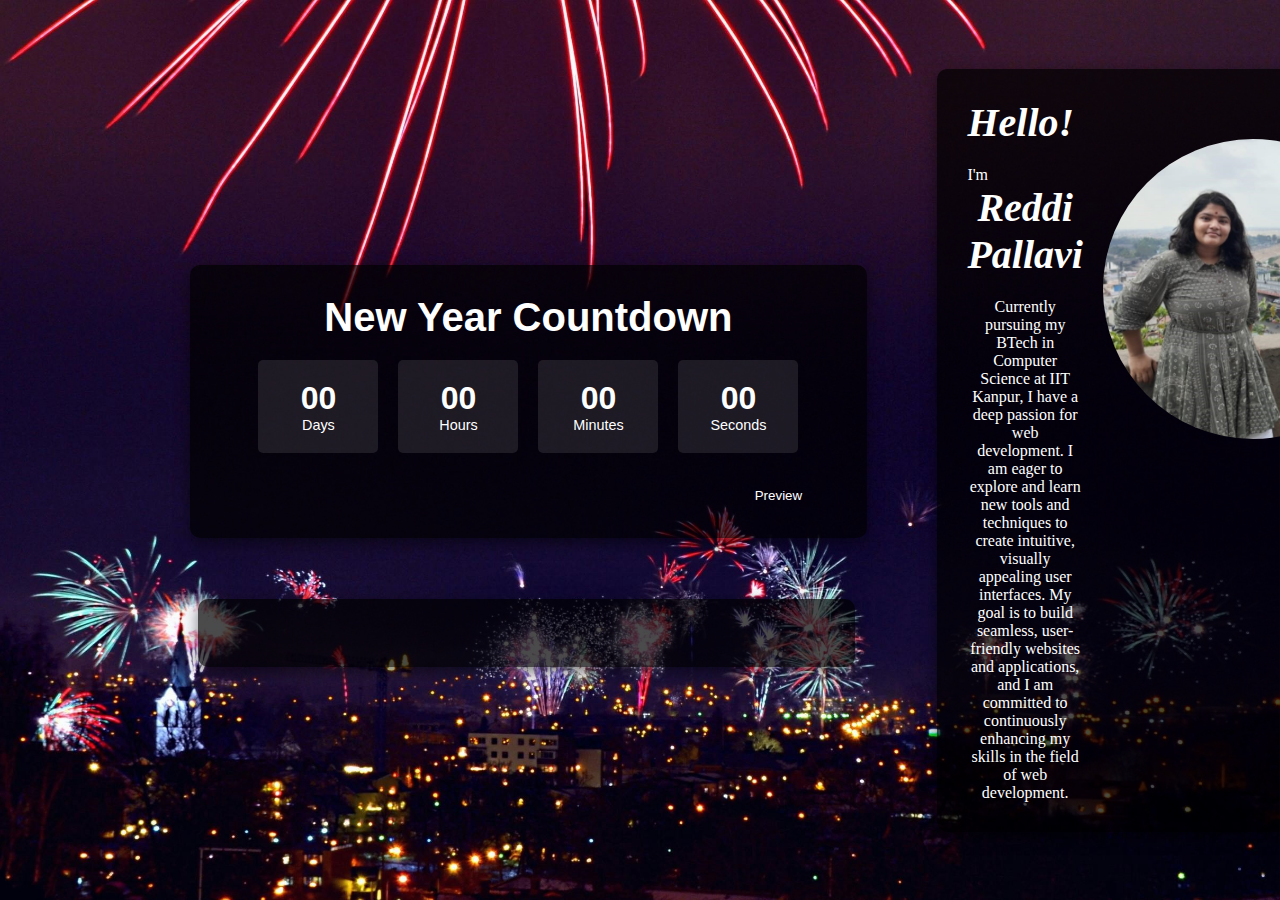
<file: GDG/index.html>
<!DOCTYPE html>
<html lang="en">
<head>
    <meta charset="UTF-8">
    <meta name="viewport" content="width=device-width, initial-scale=1.0">
    <title>Reddi Pallavi</title>
    <link rel="stylesheet" href="./style.css">
</head>
<body>
    <div class="main_container">
        <div class="countdown">
            <h1>New Year Countdown</h1>
            <div class="time">
                <div class="time-block">
                    <span id="days">00</span>
                    <p>Days</p>
                </div>
                <div class="time-block">
                    <span id="hours">00</span>
                    <p>Hours</p>
                </div>
                <div class="time-block">
                    <span id="minutes">00</span>
                    <p>Minutes</p>
                </div>
                <div class="time-block">
                    <span id="seconds">00</span>
                    <p>Seconds</p>
                </div>
            </div>
            <a href="./preview/index_video.html" class="video"><button class="preview">Preview</button></a>
        </div>
        <div class="quote-slider">
            <div class="quote" id="quote">"Make this year your best one yet!"</div>
        </div>
    </div>
    <div class="info">
        <div class="discription">
            <h1><i>Hello!</i></h1>
            <p>I'm</p>
            <h1 class="name"><i>Reddi Pallavi</i></h1>
            <p class="summary">Currently pursuing my BTech in Computer Science at IIT Kanpur, I have a deep passion for web development. I am eager to explore and learn new tools and techniques to create intuitive, visually appealing user interfaces. My goal is to build seamless, user-friendly websites and applications, and I am committed to continuously enhancing my skills in the field of web development.</p>
        </div>
        <img src="./images/me...jpg" alt="me" class="image">
    </div>
    <script src="script.js"></script>
</body>
</html>
</file>
<file: GDG/style.css>
*{
    margin: 0;
    padding: 0;
}

body {
    font-family: Arial, sans-serif;
    margin: 0;
    padding: 0;
    background-image: url(./images/new\ year.jpg);
    background-repeat: no-repeat;
    background-size: cover;
    background-position: center center;
    color: #fff;
    display: flex;
    align-items: center;
    height: 100vh;
    text-align: center;
    overflow: hidden;
}

.main_container {
    margin: 10%;
}

.countdown {
    background: rgba(0, 0, 0, 0.7);
    padding: 30px;
    border-radius: 10px;
    box-shadow: 0 5px 15px rgba(0, 0, 0, 0.5);
    margin: 10%;
    width: 100%;
}

h1 {
    font-size: 2.5rem;
    margin-bottom: 20px;
}

.time {
    display: flex;
    justify-content: center;
    gap: 20px;
}

.time-block {
    background: rgba(255, 255, 255, 0.1);
    padding: 20px;
    border-radius: 5px;
    min-width: 80px;
}

.time-block span {
    font-size: 2rem;
    font-weight: bold;
    display: block;
}

.time-block p {
    margin: 0;
    font-size: 0.9rem;
}

.info {
    display: flex;
    background: rgba(0, 0, 0, 0.7);
    padding: 30px;
    border-radius: 10px;
    box-shadow: 0 5px 15px rgba(0, 0, 0, 0.5);
    margin: 5%;
    font-family: cursive;
}

.discription {
    text-align: left;
}

.summary {
    text-align: center;
}

.name {
    text-align: center;
}

.image {
    height: 300px;
    border-radius: 150px;
    margin-bottom: 20px;
    margin-top: 40px;
    margin-left: 20px;
}
.preview {
    padding: 5px;
    margin-top: 30px;
    margin-left: 500px;
    background-color: transparent;
    color: #fff;
    border: 0;
    cursor: pointer;
}

.quote-slider {
    margin: 30px auto;
    padding: 20px;
    background: rgba(0, 0, 0, 0.7);
    border-radius: 10px;
    box-shadow: 0 5px 15px rgba(0, 0, 0, 0.5);
    text-align: center;
    width: 100%;
    margin-left: 70px;
}

.quote {
    font-size: 1.5rem;
    font-style: italic;
    color: #fff;
    opacity: 0;
    animation: fade 4s infinite;
}

@keyframes fade {
    0%, 25% { opacity: 1; }
    50%, 100% { opacity: 0; }
}
</file>
